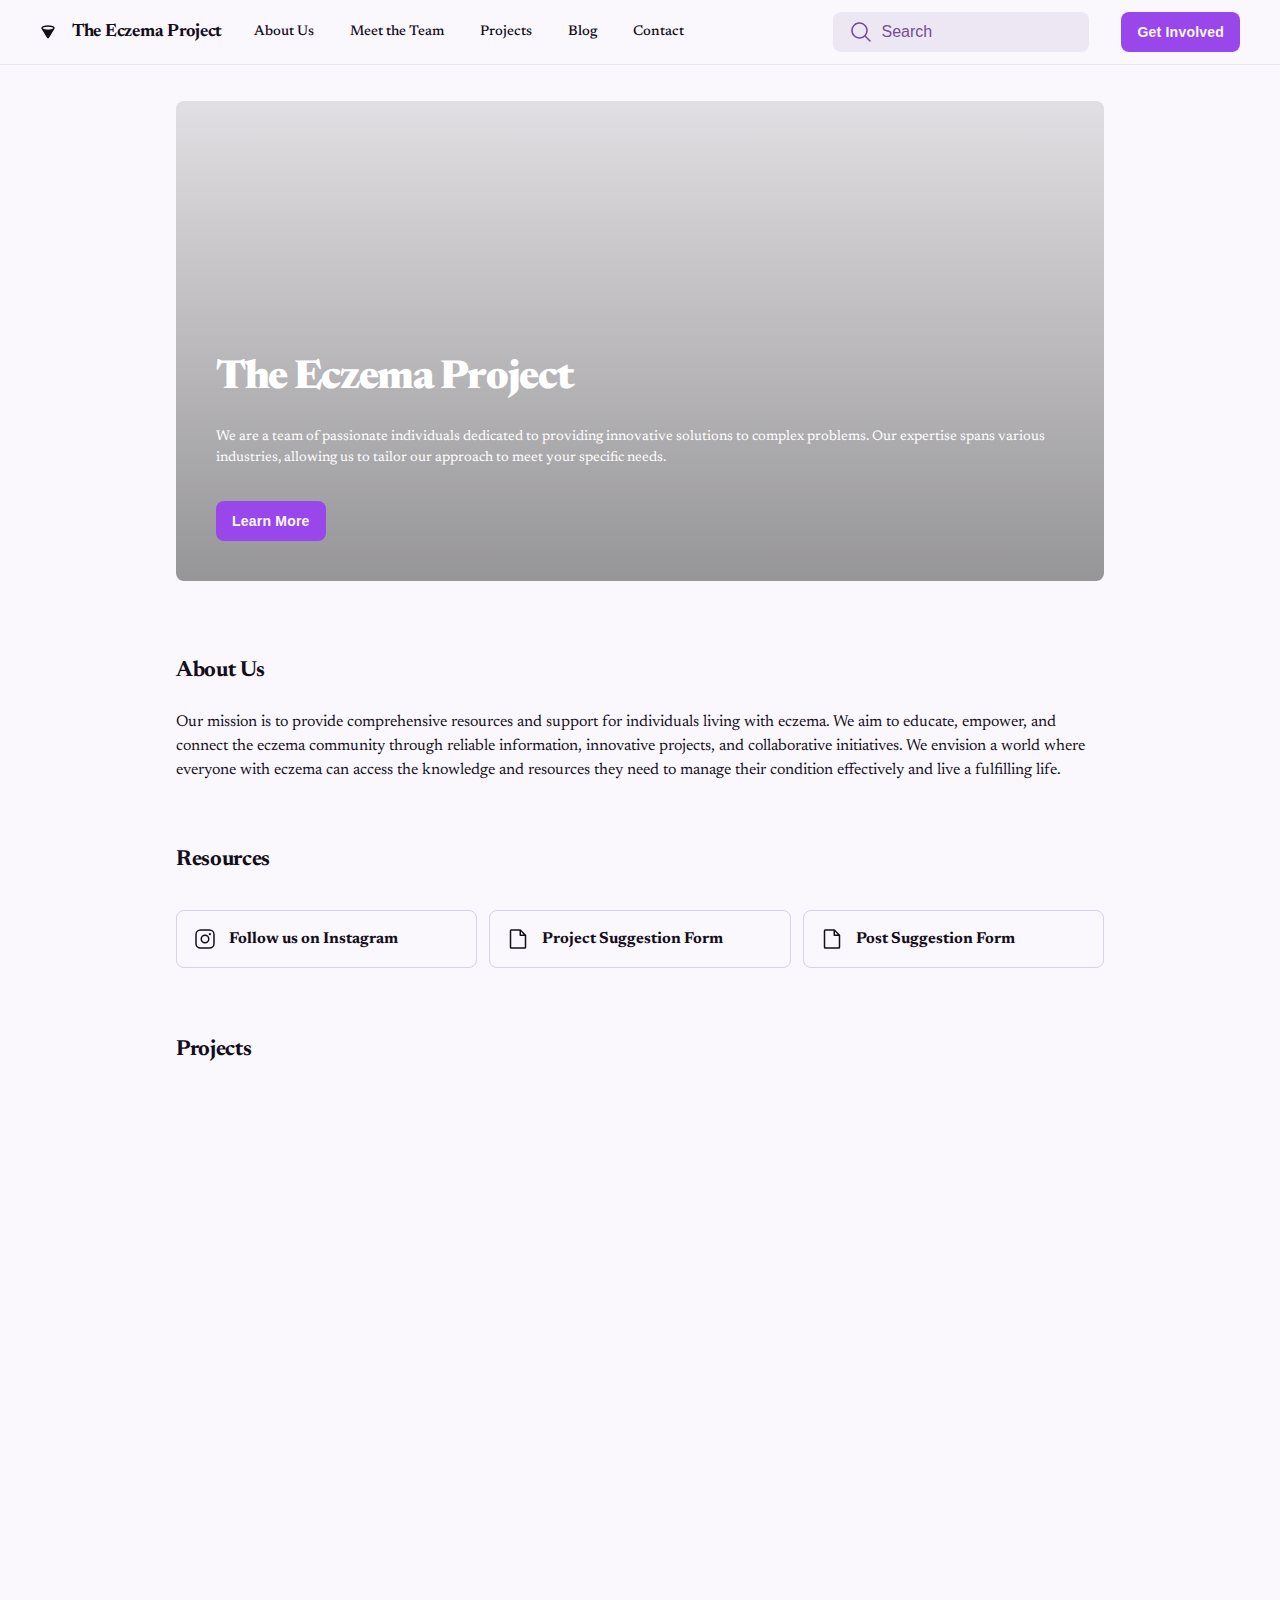
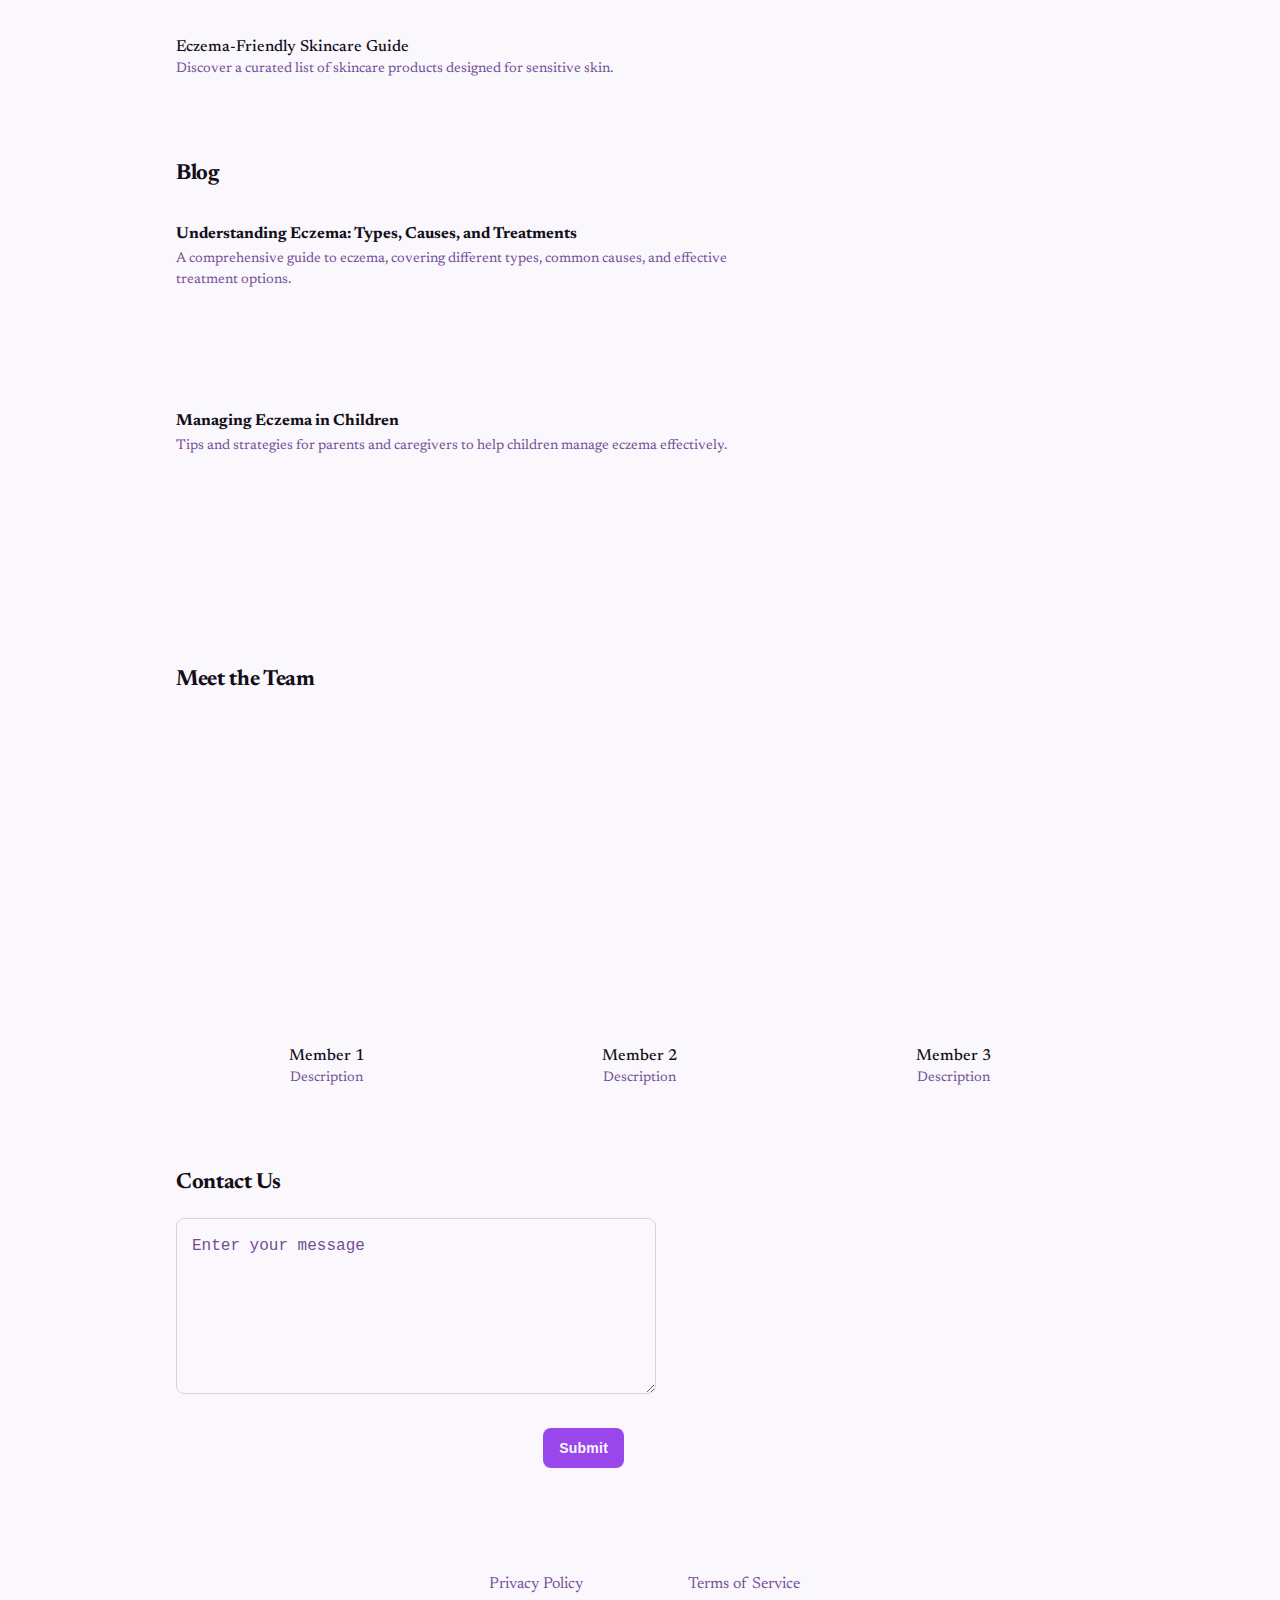
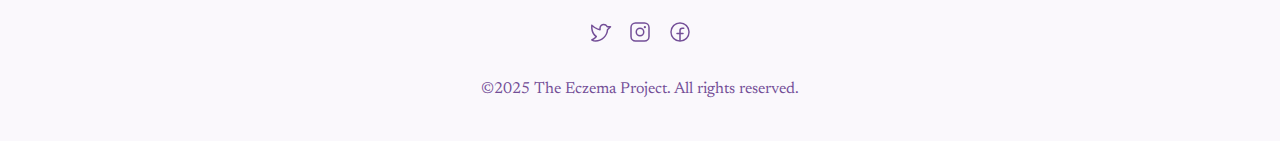
<file: index.html>
<!DOCTYPE html>
<html lang="en">
<head>
    <meta charset="UTF-8">
    <meta name="viewport" content="width=device-width, initial-scale=1.0">
    <title>The Eczema Project</title>
    <link rel="icon" type="image/x-icon" href="data:image/x-icon;base64," />
    
    <!-- Google Fonts -->
    <link rel="preconnect" href="https://fonts.gstatic.com/" crossorigin>
    <link href="https://fonts.googleapis.com/css2?family=Newsreader:wght@400;500;700;800&family=Noto+Sans:wght@400;500;700;900&display=swap" rel="stylesheet">
    
    <style>
        /* Reset and Base Styles */
        * {
            margin: 0;
            padding: 0;
            box-sizing: border-box;
        }

        body {
            font-family: 'Newsreader', 'Noto Sans', sans-serif;
            background-color: #faf8fc;
            color: #140e1b;
            line-height: 1.6;
            min-height: 100vh;
            display: flex;
            flex-direction: column;
        }

        /* Header Styles */
        .main-header {
            border-bottom: 1px solid #ede7f3;
            background-color: #faf8fc;
        }

        .nav-container {
            display: flex;
            align-items: center;
            justify-content: space-between;
            padding: 12px 40px;
            white-space: nowrap;
        }

        .brand-section {
            display: flex;
            align-items: center;
            gap: 32px;
        }

        .logo-container {
            display: flex;
            align-items: center;
            gap: 16px;
            color: #140e1b;
        }

        .logo-icon {
            width: 16px;
            height: 16px;
        }

        .brand-title {
            font-size: 18px;
            font-weight: 700;
            letter-spacing: -0.015em;
        }

        .main-nav {
            display: flex;
            align-items: center;
            gap: 36px;
        }

        .nav-link {
            color: #140e1b;
            text-decoration: none;
            font-size: 14px;
            font-weight: 500;
            transition: color 0.2s ease;
        }

        .nav-link:hover {
            color: #9947eb;
        }

        /* Header Actions */
        .header-actions {
            display: flex;
            flex: 1;
            justify-content: flex-end;
            align-items: center;
            gap: 32px;
        }

        .search-container {
            display: flex;
            min-width: 160px;
            max-width: 256px;
            height: 40px;
            background-color: #ede7f3;
            border-radius: 8px;
            overflow: hidden;
        }

        .search-icon {
            display: flex;
            align-items: center;
            justify-content: center;
            padding-left: 16px;
            color: #734e97;
        }

        .search-input {
            flex: 1;
            border: none;
            background: transparent;
            padding: 0 16px 0 8px;
            font-size: 16px;
            color: #140e1b;
            outline: none;
        }

        .search-input::placeholder {
            color: #734e97;
        }

        .cta-button {
            background-color: #9947eb;
            color: #faf8fc;
            border: none;
            border-radius: 8px;
            padding: 0 16px;
            height: 40px;
            font-size: 14px;
            font-weight: 700;
            letter-spacing: 0.015em;
            cursor: pointer;
            transition: background-color 0.2s ease;
        }

        .cta-button:hover {
            background-color: #8238d4;
        }

        /* Main Content */
        .main-content {
            flex: 1;
            display: flex;
            justify-content: center;
            padding: 20px 160px;
        }

        .content-wrapper {
            max-width: 960px;
            width: 100%;
        }

        /* Hero Section */
        .hero-section {
            margin-bottom: 40px;
        }

        .hero-section > div {
            padding: 16px;
        }

        .hero-content {
            background-image: linear-gradient(rgba(0, 0, 0, 0.1) 0%, rgba(0, 0, 0, 0.4) 100%), 
                              url("https://lh3.googleusercontent.com/aida-public/[base64]");
            background-size: cover;
            background-position: center;
            background-repeat: no-repeat;
            min-height: 480px;
            display: flex;
            flex-direction: column;
            justify-content: flex-end;
            align-items: flex-start;
            padding: 40px;
            border-radius: 8px;
            gap: 24px;
        }

        .hero-title {
            color: white;
            font-size: 40px;
            font-weight: 800;
            line-height: 1.2;
            letter-spacing: -0.033em;
        }

        .hero-description {
            color: white;
            font-size: 14px;
            font-weight: 400;
            line-height: 1.5;
            margin-bottom: 8px;
        }

        .hero-cta {
            background-color: #9947eb;
            color: #faf8fc;
            border: none;
            border-radius: 8px;
            padding: 0 16px;
            height: 40px;
            font-size: 14px;
            font-weight: 700;
            letter-spacing: 0.015em;
            cursor: pointer;
            transition: background-color 0.2s ease;
        }

        .hero-cta:hover {
            background-color: #8238d4;
        }

        /* Section Styles */
        .section {
            margin-bottom: 32px;
        }

        .section-title {
            font-size: 22px;
            font-weight: 700;
            line-height: 1.3;
            letter-spacing: -0.015em;
            padding: 20px 16px 12px;
            margin-bottom: 8px;
        }

        .section-text {
            font-size: 16px;
            font-weight: 400;
            line-height: 1.5;
            padding: 4px 16px 12px;
        }

        /* Resource Cards */
        .resource-grid {
            display: grid;
            grid-template-columns: repeat(auto-fit, minmax(158px, 1fr));
            gap: 12px;
            padding: 16px;
        }

        .resource-card {
            display: flex;
            align-items: center;
            gap: 12px;
            padding: 16px;
            background-color: #faf8fc;
            border: 1px solid #dbd0e7;
            border-radius: 8px;
            transition: transform 0.2s ease;
        }

        .resource-card:hover {
            transform: translateY(-2px);
        }

        .resource-icon {
            color: #140e1b;
            width: 24px;
            height: 24px;
        }

        .resource-title {
            color: #140e1b;
            font-size: 16px;
            font-weight: 700;
            line-height: 1.3;
        }

        /* Projects Grid */
        .projects-grid {
            display: grid;
            grid-template-columns: repeat(auto-fit, minmax(158px, 1fr));
            gap: 12px;
            padding: 16px;
        }

        .project-card {
            display: flex;
            flex-direction: column;
            gap: 12px;
            padding-bottom: 12px;
        }

        .project-image {
            width: 100%;
            aspect-ratio: 16/9;
            background-size: cover;
            background-position: center;
            background-repeat: no-repeat;
            border-radius: 8px;
        }

        .project-title {
            color: #140e1b;
            font-size: 16px;
            font-weight: 500;
            line-height: 1.5;
        }

        .project-description {
            color: #734e97;
            font-size: 14px;
            font-weight: 400;
            line-height: 1.5;
        }

        /* Blog Posts */
        .blog-posts {
            padding: 16px;
        }

        .blog-post {
            display: flex;
            align-items: stretch;
            justify-content: space-between;
            gap: 16px;
            border-radius: 8px;
            margin-bottom: 16px;
        }

        .post-content {
            display: flex;
            flex-direction: column;
            gap: 4px;
            flex: 2;
        }

        .post-title {
            color: #140e1b;
            font-size: 16px;
            font-weight: 700;
            line-height: 1.3;
        }

        .post-excerpt {
            color: #734e97;
            font-size: 14px;
            font-weight: 400;
            line-height: 1.5;
        }

        .post-image {
            width: 100%;
            aspect-ratio: 16/9;
            background-size: cover;
            background-position: center;
            background-repeat: no-repeat;
            border-radius: 8px;
            flex: 1;
        }

        /* Team Grid */
        .team-grid {
            display: grid;
            grid-template-columns: repeat(auto-fit, minmax(158px, 1fr));
            gap: 12px;
            padding: 16px;
        }

        .team-member {
            display: flex;
            flex-direction: column;
            gap: 12px;
            text-align: center;
            padding-bottom: 12px;
        }

        .member-photo {
            width: 100%;
            aspect-ratio: 1;
            background-size: cover;
            background-position: center;
            background-repeat: no-repeat;
            border-radius: 50%;
            margin: 0 16px;
        }

        .member-name {
            color: #140e1b;
            font-size: 16px;
            font-weight: 500;
            line-height: 1.5;
        }

        .member-role {
            color: #734e97;
            font-size: 14px;
            font-weight: 400;
            line-height: 1.5;
        }

        /* Contact Form */
        .contact-form {
            max-width: 480px;
        }

        .contact-textarea {
            width: 100%;
            min-height: 144px;
            padding: 15px;
            margin: 0 16px 12px;
            border: 1px solid #dbd0e7;
            border-radius: 8px;
            background-color: #faf8fc;
            color: #140e1b;
            font-size: 16px;
            font-weight: 400;
            line-height: 1.5;
            resize: vertical;
            outline: none;
        }

        .contact-textarea:focus {
            border-color: #9947eb;
        }

        .contact-textarea::placeholder {
            color: #734e97;
        }

        .form-submit {
            display: flex;
            justify-content: flex-end;
            padding: 12px 16px;
        }

        .submit-button {
            background-color: #9947eb;
            color: #faf8fc;
            border: none;
            border-radius: 8px;
            padding: 0 16px;
            height: 40px;
            font-size: 14px;
            font-weight: 700;
            letter-spacing: 0.015em;
            cursor: pointer;
            transition: background-color 0.2s ease;
        }

        .submit-button:hover {
            background-color: #8238d4;
        }

        /* Footer */
        .site-footer {
            display: flex;
            justify-content: center;
            background-color: #faf8fc;
        }

        .footer-content {
            display: flex;
            max-width: 960px;
            width: 100%;
            flex-direction: column;
            gap: 24px;
            padding: 40px 20px;
            text-align: center;
        }

        .footer-links {
            display: flex;
            flex-wrap: wrap;
            justify-content: center;
            gap: 48px;
        }

        .footer-link {
            color: #734e97;
            font-size: 16px;
            font-weight: 400;
            line-height: 1.5;
            text-decoration: none;
            min-width: 160px;
            transition: color 0.2s ease;
        }

        .footer-link:hover {
            color: #9947eb;
        }

        .social-links {
            display: flex;
            flex-wrap: wrap;
            justify-content: center;
            gap: 16px;
        }

        .social-link {
            color: #734e97;
            transition: color 0.2s ease;
        }

        .social-link:hover {
            color: #9947eb;
        }

        .social-link svg {
            width: 24px;
            height: 24px;
        }

        .copyright {
            color: #734e97;
            font-size: 16px;
            font-weight: 400;
            line-height: 1.5;
        }

        /* Responsive Design */
        @media (max-width: 1024px) {
            .main-content {
                padding: 20px 80px;
            }
        }

        @media (max-width: 768px) {
            .nav-container {
                flex-wrap: wrap;
                gap: 16px;
            }
            
            .main-nav {
                gap: 24px;
            }
            
            .main-content {
                padding: 20px 40px;
            }
            
            .hero-content {
                padding: 24px;
                min-height: 320px;
            }
            
            .hero-title {
                font-size: 32px;
            }
            
            .blog-post {
                flex-direction: column;
            }
            
            .post-content {
                flex: 1;
            }
            
            .post-image {
                min-height: 200px;
            }
        }

        @media (max-width: 480px) {
            .nav-container {
                flex-direction: column;
                align-items: stretch;
                gap: 12px;
            }
            
            .brand-section {
                justify-content: center;
                flex-wrap: wrap;
                gap: 16px;
            }
            
            .main-nav {
                justify-content: center;
                flex-wrap: wrap;
                gap: 16px;
            }
            
            .header-actions {
                justify-content: center;
                gap: 16px;
            }
            
            .main-content {
                padding: 20px 16px;
            }
            
            .hero-content {
                padding: 16px;
                gap: 16px;
            }
            
            .hero-title {
                font-size: 28px;
            }
        }
    </style>
</head>
<body>
    <!-- Header -->
    <header class="main-header">
        <div class="nav-container">
            <!-- Logo and Brand -->
            <div class="brand-section">
                <div class="logo-container">
                    <svg class="logo-icon" viewBox="0 0 48 48" fill="none" xmlns="http://www.w3.org/2000/svg">
                        <path d="M13.8261 17.4264C16.7203 18.1174 20.2244 18.5217 24 18.5217C27.7756 18.5217 31.2797 18.1174 34.1739 17.4264C36.9144 16.7722 39.9967 15.2331 41.3563 14.1648L24.8486 40.6391C24.4571 41.267 23.5429 41.267 23.1514 40.6391L6.64374 14.1648C8.00331 15.2331 11.0856 16.7722 13.8261 17.4264Z" fill="currentColor"></path>
                        <path fill-rule="evenodd" clip-rule="evenodd" d="M39.998 12.236C39.9944 12.2537 39.9875 12.2845 39.9748 12.3294C39.9436 12.4399 39.8949 12.5741 39.8346 12.7175C39.8168 12.7597 39.7989 12.8007 39.7813 12.8398C38.5103 13.7113 35.9788 14.9393 33.7095 15.4811C30.9875 16.131 27.6413 16.5217 24 16.5217C20.3587 16.5217 17.0125 16.131 14.2905 15.4811C12.0012 14.9346 9.44505 13.6897 8.18538 12.8168C8.17384 12.7925 8.16216 12.767 8.15052 12.7408C8.09919 12.6249 8.05721 12.5114 8.02977 12.411C8.00356 12.3152 8.00039 12.2667 8.00004 12.2612C8.00004 12.261 8 12.2607 8.00004 12.2612C8.00004 12.2359 8.0104 11.9233 8.68485 11.3686C9.34546 10.8254 10.4222 10.2469 11.9291 9.72276C14.9242 8.68098 19.1919 8 24 8C28.8081 8 33.0758 8.68098 36.0709 9.72276C37.5778 10.2469 38.6545 10.8254 39.3151 11.3686C39.9006 11.8501 39.9857 12.1489 39.998 12.236ZM4.95178 15.2312L21.4543 41.6973C22.6288 43.5809 25.3712 43.5809 26.5457 41.6973L43.0534 15.223C43.0709 15.1948 43.0878 15.1662 43.104 15.1371L41.3563 14.1648C43.104 15.1371 43.1038 15.1374 43.104 15.1371L43.1051 15.135L43.1065 15.1325L43.1101 15.1261L43.1199 15.1082C43.1276 15.094 43.1377 15.0754 43.1497 15.0527C43.1738 15.0075 43.2062 14.9455 43.244 14.8701C43.319 14.7208 43.4196 14.511 43.5217 14.2683C43.6901 13.8679 44 13.0689 44 12.2609C44 10.5573 43.003 9.22254 41.8558 8.2791C40.6947 7.32427 39.1354 6.55361 37.385 5.94477C33.8654 4.72057 29.133 4 24 4C18.867 4 14.1346 4.72057 10.615 5.94478C8.86463 6.55361 7.30529 7.32428 6.14419 8.27911C4.99695 9.22255 3.99999 10.5573 3.99999 12.2609C3.99999 13.1275 4.29264 13.9078 4.49321 14.3607C4.60375 14.6102 4.71348 14.8196 4.79687 14.9689C4.83898 15.0444 4.87547 15.1065 4.9035 15.1529C4.91754 15.1762 4.92954 15.1957 4.93916 15.2111L4.94662 15.223L4.95178 15.2312ZM35.9868 18.996L24 38.22L12.0131 18.996C12.4661 19.1391 12.9179 19.2658 13.3617 19.3718C16.4281 20.1039 20.0901 20.5217 24 20.5217C27.9099 20.5217 31.5719 20.1039 34.6383 19.3718C35.082 19.2658 35.5339 19.1391 35.9868 18.996Z" fill="currentColor"></path>
                    </svg>
                    <h1 class="brand-title">The Eczema Project</h1>
                </div>
                
                <!-- Navigation Menu -->
                <nav class="main-nav">
                    <a href="#about" class="nav-link">About Us</a>
                    <a href="#team" class="nav-link">Meet the Team</a>
                    <a href="#projects" class="nav-link">Projects</a>
                    <a href="#blog" class="nav-link">Blog</a>
                    <a href="#contact" class="nav-link">Contact</a>
                </nav>
            </div>
            
            <!-- Search and CTA -->
            <div class="header-actions">
                <div class="search-container">
                    <div class="search-icon">
                        <svg xmlns="http://www.w3.org/2000/svg" width="24" height="24" fill="currentColor" viewBox="0 0 256 256">
                            <path d="M229.66,218.34l-50.07-50.06a88.11,88.11,0,1,0-11.31,11.31l50.06,50.07a8,8,0,0,0,11.32-11.32ZM40,112a72,72,0,1,1,72,72A72.08,72.08,0,0,1,40,112Z"></path>
                        </svg>
                    </div>
                    <input type="text" class="search-input" placeholder="Search" />
                </div>
                <button class="cta-button">Get Involved</button>
            </div>
        </div>
    </header>

    <!-- Main Content -->
    <main class="main-content">
        <div class="content-wrapper">
            <!-- Hero Section -->
            <section class="hero-section">
                <div>
                    <div class="hero-content">
                        <h1 class="hero-title">The Eczema Project</h1>
                        <p class="hero-description">
                            We are a team of passionate individuals dedicated to providing innovative solutions to complex problems. 
                            Our expertise spans various industries, allowing us to tailor our approach to meet your specific needs.
                        </p>
                        <button class="hero-cta">Learn More</button>
                    </div>
                </div>
            </section>

            <!-- About Section -->
            <section id="about" class="section">
                <h2 class="section-title">About Us</h2>
                <p class="section-text">
                    Our mission is to provide comprehensive resources and support for individuals living with eczema. 
                    We aim to educate, empower, and connect the eczema community through reliable information, 
                    innovative projects, and collaborative initiatives. We envision a world where everyone with eczema 
                    can access the knowledge and resources they need to manage their condition effectively and live a fulfilling life.
                </p>
            </section>

            <!-- Resources Section -->
            <section class="section">
                <h2 class="section-title">Resources</h2>
                <div class="resource-grid">
                    <div class="resource-card">
                        <svg class="resource-icon" xmlns="http://www.w3.org/2000/svg" width="24" height="24" fill="currentColor" viewBox="0 0 256 256">
                            <path d="M128,80a48,48,0,1,0,48,48A48.05,48.05,0,0,0,128,80Zm0,80a32,32,0,1,1,32-32A32,32,0,0,1,128,160ZM176,24H80A56.06,56.06,0,0,0,24,80v96a56.06,56.06,0,0,0,56,56h96a56.06,56.06,0,0,0,56-56V80A56.06,56.06,0,0,0,176,24Zm40,152a40,40,0,0,1-40,40H80a40,40,0,0,1-40-40V80A40,40,0,0,1,80,40h96a40,40,0,0,1,40,40ZM192,76a12,12,0,1,1-12-12A12,12,0,0,1,192,76Z"></path>
                        </svg>
                        <h3 class="resource-title">Follow us on Instagram</h3>
                    </div>
                    <div class="resource-card">
                        <svg class="resource-icon" xmlns="http://www.w3.org/2000/svg" width="24" height="24" fill="currentColor" viewBox="0 0 256 256">
                            <path d="M213.66,82.34l-56-56A8,8,0,0,0,152,24H56A16,16,0,0,0,40,40V216a16,16,0,0,0,16,16H200a16,16,0,0,0,16-16V88A8,8,0,0,0,213.66,82.34ZM160,51.31,188.69,80H160ZM200,216H56V40h88V88a8,8,0,0,0,8,8h48V216Z"></path>
                        </svg>
                        <h3 class="resource-title">Project Suggestion Form</h3>
                    </div>
                    <div class="resource-card">
                        <svg class="resource-icon" xmlns="http://www.w3.org/2000/svg" width="24" height="24" fill="currentColor" viewBox="0 0 256 256">
                            <path d="M213.66,82.34l-56-56A8,8,0,0,0,152,24H56A16,16,0,0,0,40,40V216a16,16,0,0,0,16,16H200a16,16,0,0,0,16-16V88A8,8,0,0,0,213.66,82.34ZM160,51.31,188.69,80H160ZM200,216H56V40h88V88a8,8,0,0,0,8,8h48V216Z"></path>
                        </svg>
                        <h3 class="resource-title">Post Suggestion Form</h3>
                    </div>
                </div>
            </section>

            <!-- Projects Section -->
            <section id="projects" class="section">
                <h2 class="section-title">Projects</h2>
                <div class="projects-grid">
                    <article class="project-card">
                        <div class="project-image" style="background-image: url('https://lh3.googleusercontent.com/aida-public/[base64]')"></div>
                        <div class="project-info">
                            <h3 class="project-title">Eczema-Friendly Skincare Guide</h3>
                            <p class="project-description">Discover a curated list of skincare products designed for sensitive skin.</p>
                        </div>
                    </article>
                </div>
            </section>

            <!-- Blog Section -->
            <section id="blog" class="section">
                <h2 class="section-title">Blog</h2>
                <div class="blog-posts">
                    <article class="blog-post">
                        <div class="post-content">
                            <h3 class="post-title">Understanding Eczema: Types, Causes, and Treatments</h3>
                            <p class="post-excerpt">A comprehensive guide to eczema, covering different types, common causes, and effective treatment options.</p>
                        </div>
                        <div class="post-image" style="background-image: url('https://lh3.googleusercontent.com/aida-public/[base64]')"></div>
                    </article>
                    <article class="blog-post">
                        <div class="post-content">
                            <h3 class="post-title">Managing Eczema in Children</h3>
                            <p class="post-excerpt">Tips and strategies for parents and caregivers to help children manage eczema effectively.</p>
                        </div>
                        <div class="post-image" style="background-image: url('https://lh3.googleusercontent.com/aida-public/[base64]')"></div>
                    </article>
                </div>
            </section>

            <!-- Team Section -->
            <section id="team" class="section">
                <h2 class="section-title">Meet the Team</h2>
                <div class="team-grid">
                    <div class="team-member">
                        <div class="member-photo" style="background-image: url('https://lh3.googleusercontent.com/aida-public/[base64]')"></div>
                        <div class="member-info">
                            <h3 class="member-name">Member 1</h3>
                            <p class="member-role">Description</p>
                        </div>
                    </div>
                    <div class="team-member">
                        <div class="member-photo" style="background-image: url('https://lh3.googleusercontent.com/aida-public/[base64]')"></div>
                        <div class="member-info">
                            <h3 class="member-name">Member 2</h3>
                            <p class="member-role">Description</p>
                        </div>
                    </div>
                    <div class="team-member">
                        <div class="member-photo" style="background-image: url('https://lh3.googleusercontent.com/aida-public/[base64]')"></div>
                        <div class="member-info">
                            <h3 class="member-name">Member 3</h3>
                            <p class="member-role">Description</p>
                        </div>
                    </div>
                </div>
            </section>

            <!-- Contact Section -->
            <section id="contact" class="section">
                <h2 class="section-title">Contact Us</h2>
                <form class="contact-form">
                    <textarea class="contact-textarea" placeholder="Enter your message" rows="6"></textarea>
                    <div class="form-submit">
                        <button type="submit" class="submit-button">Submit</button>
                    </div>
                </form>
            </section>
        </div>
    </main>

    <!-- Footer -->
    <footer class="site-footer">
        <div class="footer-content">
            <div class="footer-links">
                <a href="#" class="footer-link">Privacy Policy</a>
                <a href="#" class="footer-link">Terms of Service</a>
            </div>
            <div class="social-links">
                <a href="#" class="social-link">
                    <svg xmlns="http://www.w3.org/2000/svg" width="24" height="24" fill="currentColor" viewBox="0 0 256 256">
                        <path d="M247.39,68.94A8,8,0,0,0,240,64H209.57A48.66,48.66,0,0,0,168.1,40a46.91,46.91,0,0,0-33.75,13.7A47.9,47.9,0,0,0,120,88v6.09C79.74,83.47,46.81,50.72,46.46,50.37a8,8,0,0,0-13.65,4.92c-4.31,47.79,9.57,79.77,22,98.18a110.93,110.93,0,0,0,21.88,24.2c-15.23,17.53-39.21,26.74-39.47,26.84a8,8,0,0,0-3.85,11.93c.75,1.12,3.75,5.05,11.08,8.72C53.51,229.7,65.48,232,80,232c70.67,0,129.72-54.42,135.75-124.44l29.91-29.9A8,8,0,0,0,247.39,68.94Zm-45,29.41a8,8,0,0,0-2.32,5.14C196,166.58,143.28,216,80,216c-10.56,0-18-1.4-23.22-3.08,11.51-6.25,27.56-17,37.88-32.48A8,8,0,0,0,92,169.08c-.47-.27-43.91-26.34-44-96,16,13,45.25,33.17,78.67,38.79A8,8,0,0,0,136,104V88a32,32,0,0,1,9.6-22.92A30.94,30.94,0,0,1,167.9,56c12.66.16,24.49,7.88,29.44,19.21A8,8,0,0,0,204.67,80h16Z"></path>
                    </svg>
                </a>
                <a href="#" class="social-link">
                    <svg xmlns="http://www.w3.org/2000/svg" width="24" height="24" fill="currentColor" viewBox="0 0 256 256">
                        <path d="M128,80a48,48,0,1,0,48,48A48.05,48.05,0,0,0,128,80Zm0,80a32,32,0,1,1,32-32A32,32,0,0,1,128,160ZM176,24H80A56.06,56.06,0,0,0,24,80v96a56.06,56.06,0,0,0,56,56h96a56.06,56.06,0,0,0,56-56V80A56.06,56.06,0,0,0,176,24Zm40,152a40,40,0,0,1-40,40H80a40,40,0,0,1-40-40V80A40,40,0,0,1,80,40h96a40,40,0,0,1,40,40ZM192,76a12,12,0,1,1-12-12A12,12,0,0,1,192,76Z"></path>
                    </svg>
                </a>
                <a href="#" class="social-link">
                    <svg xmlns="http://www.w3.org/2000/svg" width="24" height="24" fill="currentColor" viewBox="0 0 256 256">
                        <path d="M128,24A104,104,0,1,0,232,128,104.11,104.11,0,0,0,128,24Zm8,191.63V152h24a8,8,0,0,0,0-16H136V112a16,16,0,0,1,16-16h16a8,8,0,0,0,0-16H152a32,32,0,0,0-32,32v24H96a8,8,0,0,0,0,16h24v63.63a88,88,0,1,1,16,0Z"></path>
                    </svg>
                </a>
            </div>
            <p class="copyright">©2025 The Eczema Project. All rights reserved.</p>
        </div>
    </footer>
</body>
</file>
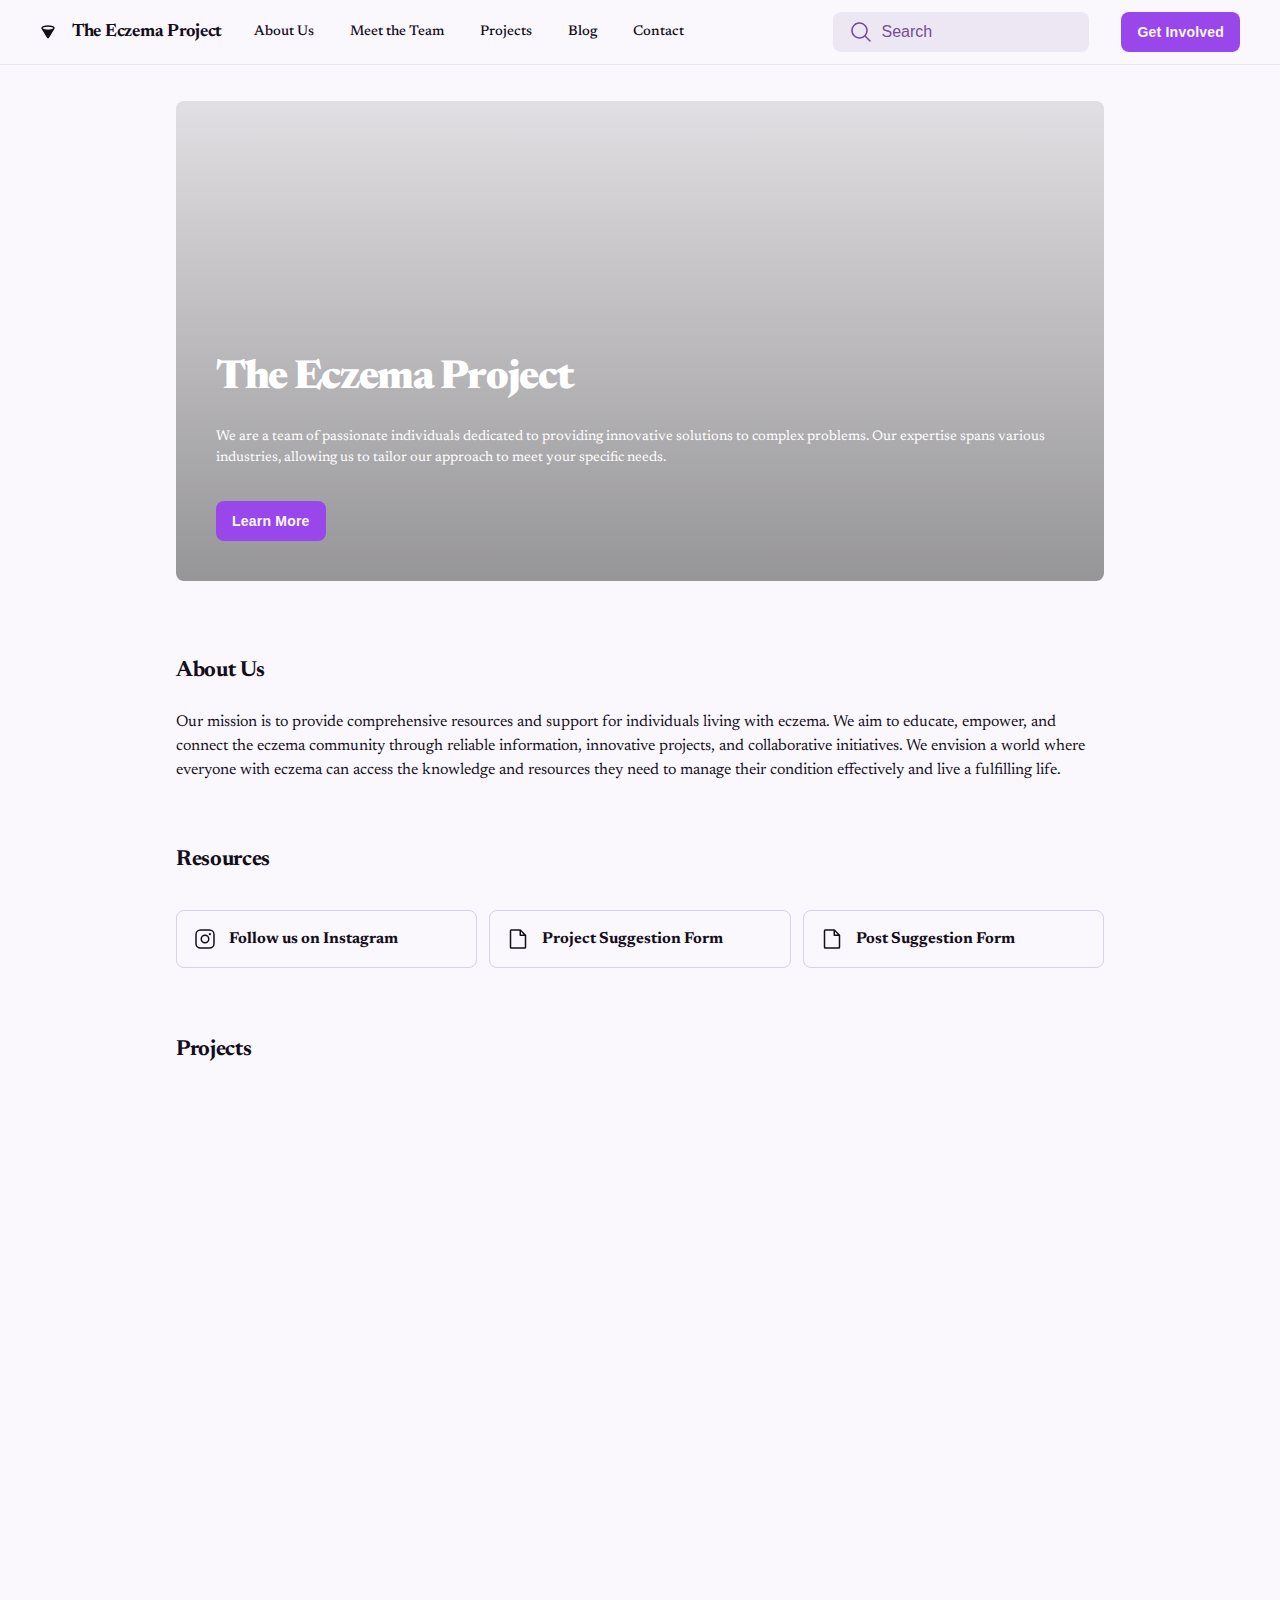
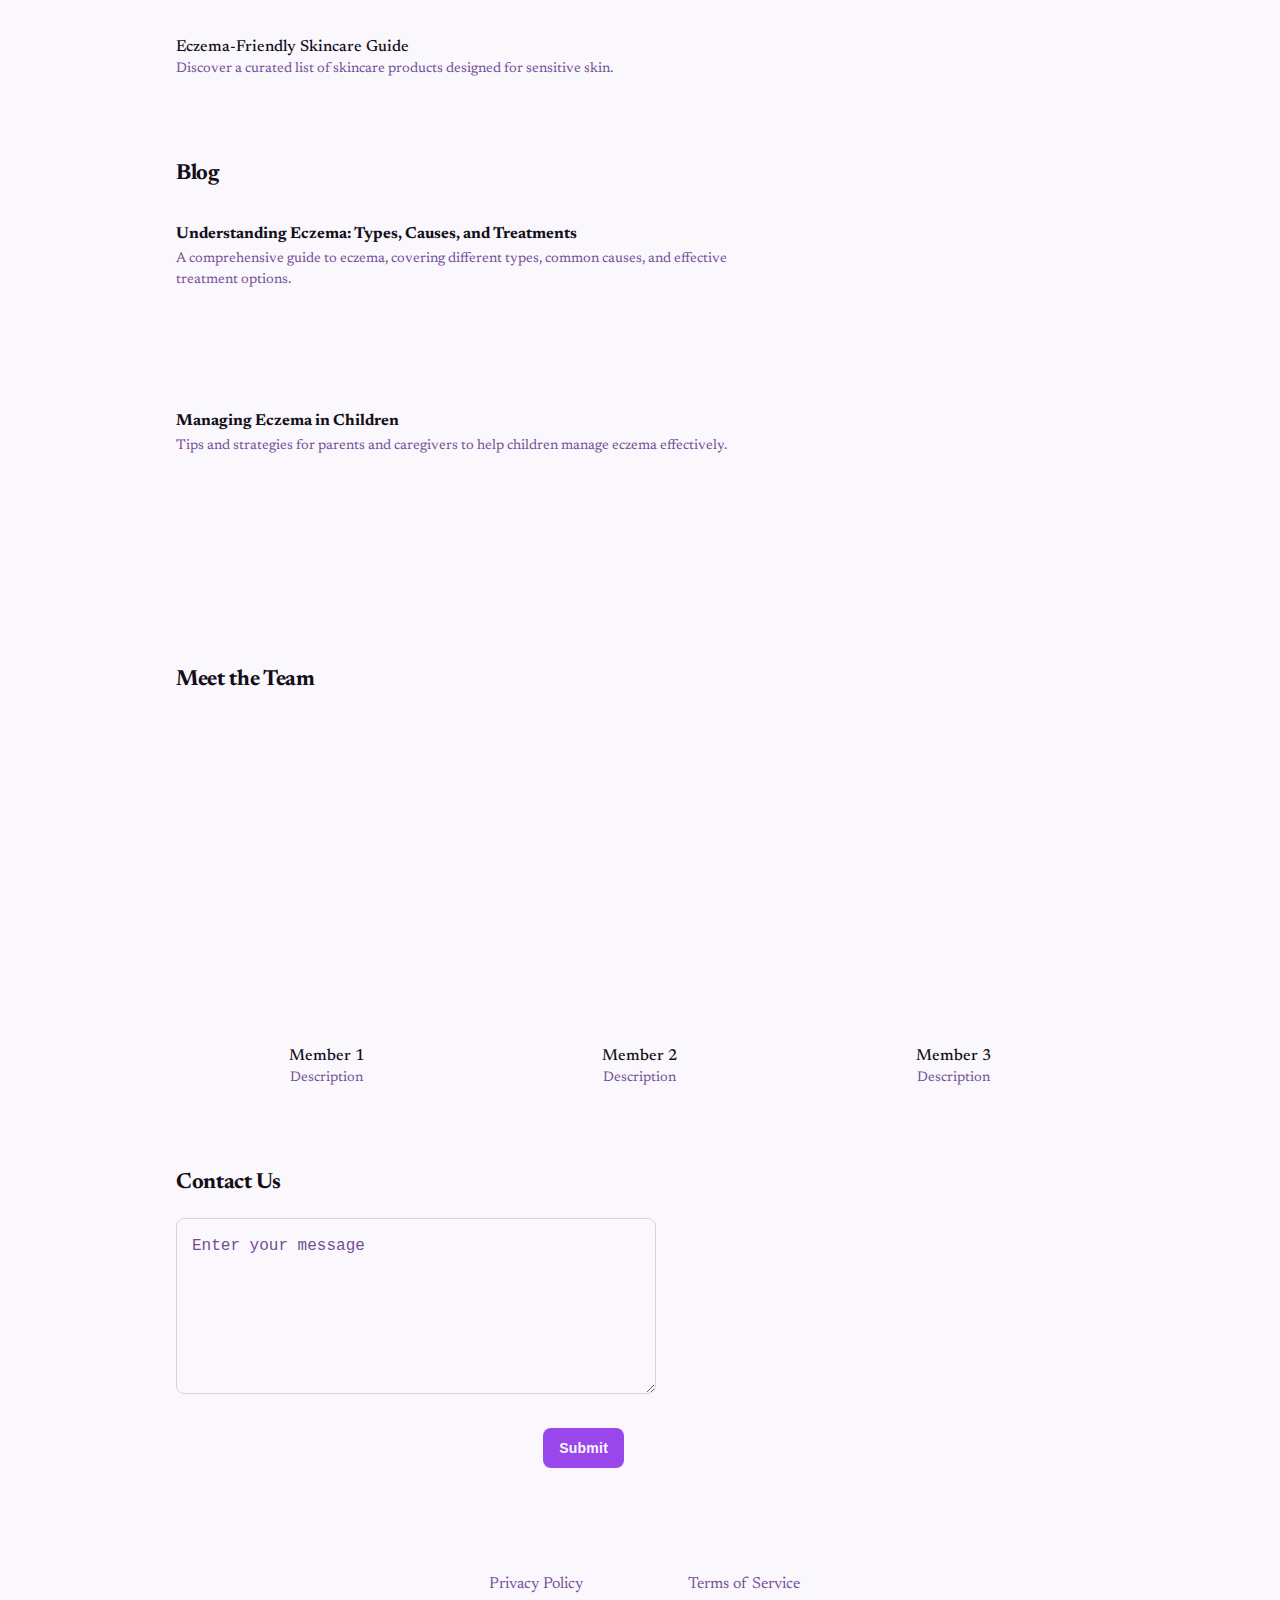
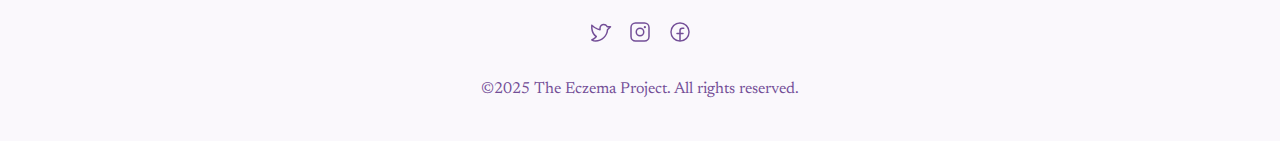
<file: Frontend/index.html>
<!DOCTYPE html>
<html lang="en">
<head>
    <meta charset="UTF-8">
    <meta name="viewport" content="width=device-width, initial-scale=1.0">
    <title>The Eczema Project</title>
    <link rel="icon" type="image/x-icon" href="data:image/x-icon;base64," />
    
    <!-- Google Fonts -->
    <link rel="preconnect" href="https://fonts.gstatic.com/" crossorigin>
    <link href="https://fonts.googleapis.com/css2?family=Newsreader:wght@400;500;700;800&family=Noto+Sans:wght@400;500;700;900&display=swap" rel="stylesheet">
    
    <!-- Link to external CSS file -->
    <link rel="stylesheet" href="styles.css">
</head>
<body>
    <!-- Header -->
    <header class="main-header">
        <div class="nav-container">
            <!-- Logo and Brand -->
            <div class="brand-section">
                <div class="logo-container">
                    <svg class="logo-icon" viewBox="0 0 48 48" fill="none" xmlns="http://www.w3.org/2000/svg">
                        <path d="M13.8261 17.4264C16.7203 18.1174 20.2244 18.5217 24 18.5217C27.7756 18.5217 31.2797 18.1174 34.1739 17.4264C36.9144 16.7722 39.9967 15.2331 41.3563 14.1648L24.8486 40.6391C24.4571 41.267 23.5429 41.267 23.1514 40.6391L6.64374 14.1648C8.00331 15.2331 11.0856 16.7722 13.8261 17.4264Z" fill="currentColor"></path>
                        <path fill-rule="evenodd" clip-rule="evenodd" d="M39.998 12.236C39.9944 12.2537 39.9875 12.2845 39.9748 12.3294C39.9436 12.4399 39.8949 12.5741 39.8346 12.7175C39.8168 12.7597 39.7989 12.8007 39.7813 12.8398C38.5103 13.7113 35.9788 14.9393 33.7095 15.4811C30.9875 16.131 27.6413 16.5217 24 16.5217C20.3587 16.5217 17.0125 16.131 14.2905 15.4811C12.0012 14.9346 9.44505 13.6897 8.18538 12.8168C8.17384 12.7925 8.16216 12.767 8.15052 12.7408C8.09919 12.6249 8.05721 12.5114 8.02977 12.411C8.00356 12.3152 8.00039 12.2667 8.00004 12.2612C8.00004 12.261 8 12.2607 8.00004 12.2612C8.00004 12.2359 8.0104 11.9233 8.68485 11.3686C9.34546 10.8254 10.4222 10.2469 11.9291 9.72276C14.9242 8.68098 19.1919 8 24 8C28.8081 8 33.0758 8.68098 36.0709 9.72276C37.5778 10.2469 38.6545 10.8254 39.3151 11.3686C39.9006 11.8501 39.9857 12.1489 39.998 12.236ZM4.95178 15.2312L21.4543 41.6973C22.6288 43.5809 25.3712 43.5809 26.5457 41.6973L43.0534 15.223C43.0709 15.1948 43.0878 15.1662 43.104 15.1371L41.3563 14.1648C43.104 15.1371 43.1038 15.1374 43.104 15.1371L43.1051 15.135L43.1065 15.1325L43.1101 15.1261L43.1199 15.1082C43.1276 15.094 43.1377 15.0754 43.1497 15.0527C43.1738 15.0075 43.2062 14.9455 43.244 14.8701C43.319 14.7208 43.4196 14.511 43.5217 14.2683C43.6901 13.8679 44 13.0689 44 12.2609C44 10.5573 43.003 9.22254 41.8558 8.2791C40.6947 7.32427 39.1354 6.55361 37.385 5.94477C33.8654 4.72057 29.133 4 24 4C18.867 4 14.1346 4.72057 10.615 5.94478C8.86463 6.55361 7.30529 7.32428 6.14419 8.27911C4.99695 9.22255 3.99999 10.5573 3.99999 12.2609C3.99999 13.1275 4.29264 13.9078 4.49321 14.3607C4.60375 14.6102 4.71348 14.8196 4.79687 14.9689C4.83898 15.0444 4.87547 15.1065 4.9035 15.1529C4.91754 15.1762 4.92954 15.1957 4.93916 15.2111L4.94662 15.223L4.95178 15.2312ZM35.9868 18.996L24 38.22L12.0131 18.996C12.4661 19.1391 12.9179 19.2658 13.3617 19.3718C16.4281 20.1039 20.0901 20.5217 24 20.5217C27.9099 20.5217 31.5719 20.1039 34.6383 19.3718C35.082 19.2658 35.5339 19.1391 35.9868 18.996Z" fill="currentColor"></path>
                    </svg>
                    <h1 class="brand-title">The Eczema Project</h1>
                </div>
                
                <!-- Navigation Menu -->
                <nav class="main-nav">
                    <a href="#about" class="nav-link">About Us</a>
                    <a href="#team" class="nav-link">Meet the Team</a>
                    <a href="#projects" class="nav-link">Projects</a>
                    <a href="#blog" class="nav-link">Blog</a>
                    <a href="#contact" class="nav-link">Contact</a>
                </nav>
            </div>
            
            <!-- Search and CTA -->
            <div class="header-actions">
                <div class="search-container">
                    <div class="search-icon">
                        <svg xmlns="http://www.w3.org/2000/svg" width="24" height="24" fill="currentColor" viewBox="0 0 256 256">
                            <path d="M229.66,218.34l-50.07-50.06a88.11,88.11,0,1,0-11.31,11.31l50.06,50.07a8,8,0,0,0,11.32-11.32ZM40,112a72,72,0,1,1,72,72A72.08,72.08,0,0,1,40,112Z"></path>
                        </svg>
                    </div>
                    <input type="text" class="search-input" placeholder="Search" />
                </div>
                <button class="cta-button">Get Involved</button>
            </div>
        </div>
    </header>

    <!-- Main Content -->
    <main class="main-content">
        <div class="content-wrapper">
            <!-- Hero Section -->
            <section class="hero-section">
                <div>
                    <div class="hero-content">
                        <h1 class="hero-title">The Eczema Project</h1>
                        <p class="hero-description">
                            We are a team of passionate individuals dedicated to providing innovative solutions to complex problems. 
                            Our expertise spans various industries, allowing us to tailor our approach to meet your specific needs.
                        </p>
                        <button class="hero-cta">Learn More</button>
                    </div>
                </div>
            </section>

            <!-- About Section -->
            <section id="about" class="section">
                <h2 class="section-title">About Us</h2>
                <p class="section-text">
                    Our mission is to provide comprehensive resources and support for individuals living with eczema. 
                    We aim to educate, empower, and connect the eczema community through reliable information, 
                    innovative projects, and collaborative initiatives. We envision a world where everyone with eczema 
                    can access the knowledge and resources they need to manage their condition effectively and live a fulfilling life.
                </p>
            </section>

            <!-- Resources Section -->
            <section class="section">
                <h2 class="section-title">Resources</h2>
                <div class="resource-grid">
                    <div class="resource-card">
                        <svg class="resource-icon" xmlns="http://www.w3.org/2000/svg" width="24" height="24" fill="currentColor" viewBox="0 0 256 256">
                            <path d="M128,80a48,48,0,1,0,48,48A48.05,48.05,0,0,0,128,80Zm0,80a32,32,0,1,1,32-32A32,32,0,0,1,128,160ZM176,24H80A56.06,56.06,0,0,0,24,80v96a56.06,56.06,0,0,0,56,56h96a56.06,56.06,0,0,0,56-56V80A56.06,56.06,0,0,0,176,24Zm40,152a40,40,0,0,1-40,40H80a40,40,0,0,1-40-40V80A40,40,0,0,1,80,40h96a40,40,0,0,1,40,40ZM192,76a12,12,0,1,1-12-12A12,12,0,0,1,192,76Z"></path>
                        </svg>
                        <h3 class="resource-title">Follow us on Instagram</h3>
                    </div>
                    <div class="resource-card">
                        <svg class="resource-icon" xmlns="http://www.w3.org/2000/svg" width="24" height="24" fill="currentColor" viewBox="0 0 256 256">
                            <path d="M213.66,82.34l-56-56A8,8,0,0,0,152,24H56A16,16,0,0,0,40,40V216a16,16,0,0,0,16,16H200a16,16,0,0,0,16-16V88A8,8,0,0,0,213.66,82.34ZM160,51.31,188.69,80H160ZM200,216H56V40h88V88a8,8,0,0,0,8,8h48V216Z"></path>
                        </svg>
                        <h3 class="resource-title">Project Suggestion Form</h3>
                    </div>
                    <div class="resource-card">
                        <svg class="resource-icon" xmlns="http://www.w3.org/2000/svg" width="24" height="24" fill="currentColor" viewBox="0 0 256 256">
                            <path d="M213.66,82.34l-56-56A8,8,0,0,0,152,24H56A16,16,0,0,0,40,40V216a16,16,0,0,0,16,16H200a16,16,0,0,0,16-16V88A8,8,0,0,0,213.66,82.34ZM160,51.31,188.69,80H160ZM200,216H56V40h88V88a8,8,0,0,0,8,8h48V216Z"></path>
                        </svg>
                        <h3 class="resource-title">Post Suggestion Form</h3>
                    </div>
                </div>
            </section>

            <!-- Projects Section -->
            <section id="projects" class="section">
                <h2 class="section-title">Projects</h2>
                <div class="projects-grid">
                    <article class="project-card">
                        <div class="project-image" style="background-image: url('https://lh3.googleusercontent.com/aida-public/[base64]')"></div>
                        <div class="project-info">
                            <h3 class="project-title">Eczema-Friendly Skincare Guide</h3>
                            <p class="project-description">Discover a curated list of skincare products designed for sensitive skin.</p>
                        </div>
                    </article>
                </div>
            </section>

            <!-- Blog Section -->
            <section id="blog" class="section">
                <h2 class="section-title">Blog</h2>
                <div class="blog-posts">
                    <article class="blog-post">
                        <div class="post-content">
                            <h3 class="post-title">Understanding Eczema: Types, Causes, and Treatments</h3>
                            <p class="post-excerpt">A comprehensive guide to eczema, covering different types, common causes, and effective treatment options.</p>
                        </div>
                        <div class="post-image" style="background-image: url('https://lh3.googleusercontent.com/aida-public/[base64]')"></div>
                    </article>
                    <article class="blog-post">
                        <div class="post-content">
                            <h3 class="post-title">Managing Eczema in Children</h3>
                            <p class="post-excerpt">Tips and strategies for parents and caregivers to help children manage eczema effectively.</p>
                        </div>
                        <div class="post-image" style="background-image: url('https://lh3.googleusercontent.com/aida-public/[base64]')"></div>
                    </article>
                </div>
            </section>

            <!-- Team Section -->
            <section id="team" class="section">
                <h2 class="section-title">Meet the Team</h2>
                <div class="team-grid">
                    <div class="team-member">
                        <div class="member-photo" style="background-image: url('https://lh3.googleusercontent.com/aida-public/[base64]')"></div>
                        <div class="member-info">
                            <h3 class="member-name">Member 1</h3>
                            <p class="member-role">Description</p>
                        </div>
                    </div>
                    <div class="team-member">
                        <div class="member-photo" style="background-image: url('https://lh3.googleusercontent.com/aida-public/[base64]')"></div>
                        <div class="member-info">
                            <h3 class="member-name">Member 2</h3>
                            <p class="member-role">Description</p>
                        </div>
                    </div>
                    <div class="team-member">
                        <div class="member-photo" style="background-image: url('https://lh3.googleusercontent.com/aida-public/[base64]')"></div>
                        <div class="member-info">
                            <h3 class="member-name">Member 3</h3>
                            <p class="member-role">Description</p>
                        </div>
                    </div>
                </div>
            </section>

            <!-- Contact Section -->
            <section id="contact" class="section">
                <h2 class="section-title">Contact Us</h2>
                <form class="contact-form">
                    <textarea class="contact-textarea" placeholder="Enter your message" rows="6"></textarea>
                    <div class="form-submit">
                        <button type="submit" class="submit-button">Submit</button>
                    </div>
                </form>
            </section>
        </div>
    </main>

    <!-- Footer -->
    <footer class="site-footer">
        <div class="footer-content">
            <div class="footer-links">
                <a href="#" class="footer-link">Privacy Policy</a>
                <a href="#" class="footer-link">Terms of Service</a>
            </div>
            <div class="social-links">
                <a href="#" class="social-link">
                    <svg xmlns="http://www.w3.org/2000/svg" width="24" height="24" fill="currentColor" viewBox="0 0 256 256">
                        <path d="M247.39,68.94A8,8,0,0,0,240,64H209.57A48.66,48.66,0,0,0,168.1,40a46.91,46.91,0,0,0-33.75,13.7A47.9,47.9,0,0,0,120,88v6.09C79.74,83.47,46.81,50.72,46.46,50.37a8,8,0,0,0-13.65,4.92c-4.31,47.79,9.57,79.77,22,98.18a110.93,110.93,0,0,0,21.88,24.2c-15.23,17.53-39.21,26.74-39.47,26.84a8,8,0,0,0-3.85,11.93c.75,1.12,3.75,5.05,11.08,8.72C53.51,229.7,65.48,232,80,232c70.67,0,129.72-54.42,135.75-124.44l29.91-29.9A8,8,0,0,0,247.39,68.94Zm-45,29.41a8,8,0,0,0-2.32,5.14C196,166.58,143.28,216,80,216c-10.56,0-18-1.4-23.22-3.08,11.51-6.25,27.56-17,37.88-32.48A8,8,0,0,0,92,169.08c-.47-.27-43.91-26.34-44-96,16,13,45.25,33.17,78.67,38.79A8,8,0,0,0,136,104V88a32,32,0,0,1,9.6-22.92A30.94,30.94,0,0,1,167.9,56c12.66.16,24.49,7.88,29.44,19.21A8,8,0,0,0,204.67,80h16Z"></path>
                    </svg>
                </a>
                <a href="#" class="social-link">
                    <svg xmlns="http://www.w3.org/2000/svg" width="24" height="24" fill="currentColor" viewBox="0 0 256 256">
                        <path d="M128,80a48,48,0,1,0,48,48A48.05,48.05,0,0,0,128,80Zm0,80a32,32,0,1,1,32-32A32,32,0,0,1,128,160ZM176,24H80A56.06,56.06,0,0,0,24,80v96a56.06,56.06,0,0,0,56,56h96a56.06,56.06,0,0,0,56-56V80A56.06,56.06,0,0,0,176,24Zm40,152a40,40,0,0,1-40,40H80a40,40,0,0,1-40-40V80A40,40,0,0,1,80,40h96a40,40,0,0,1,40,40ZM192,76a12,12,0,1,1-12-12A12,12,0,0,1,192,76Z"></path>
                    </svg>
                </a>
                <a href="#" class="social-link">
                    <svg xmlns="http://www.w3.org/2000/svg" width="24" height="24" fill="currentColor" viewBox="0 0 256 256">
                        <path d="M128,24A104,104,0,1,0,232,128,104.11,104.11,0,0,0,128,24Zm8,191.63V152h24a8,8,0,0,0,0-16H136V112a16,16,0,0,1,16-16h16a8,8,0,0,0,0-16H152a32,32,0,0,0-32,32v24H96a8,8,0,0,0,0,16h24v63.63a88,88,0,1,1,16,0Z"></path>
                    </svg>
                </a>
            </div>
            <p class="copyright">©2025 The Eczema Project. All rights reserved.</p>
        </div>
    </footer>
</body>
</html>
</file>
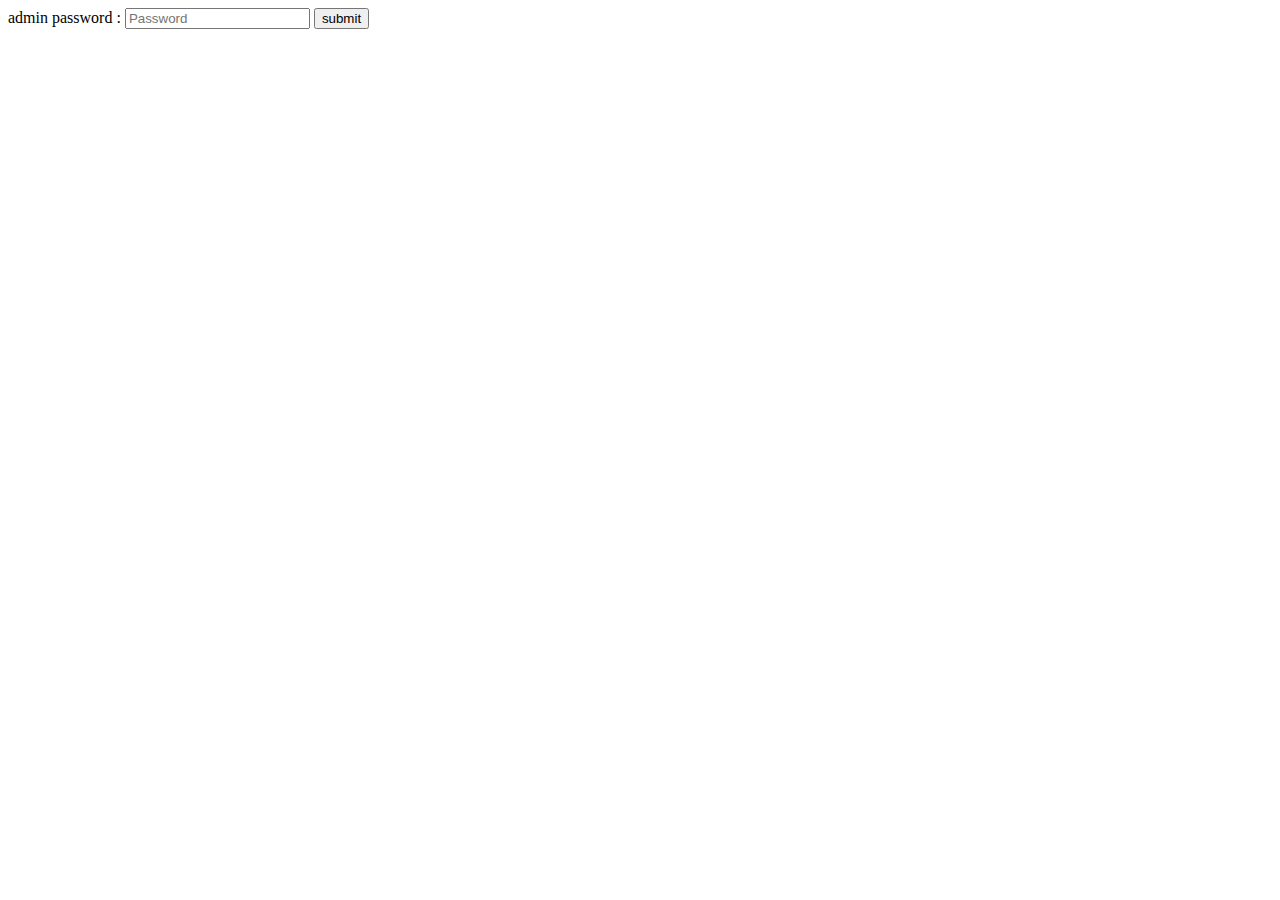
<file: templates/login.html>
<!DOCTYPE html>
<html lang="en">
<head>
    <meta charset="UTF-8">
    <meta name="viewport" content="width=device-width, initial-scale=1.0">
    <title>login</title>
</head>
<body>
    <form action="" method="post">
        <label for="">admin password : </label>
        <input type="password" placeholder="Password" name="password">
        <button>submit</button>
    </form>
</body>
</html>
</file>
<file: Frontend/styles.css>
/* Reset and Base Styles */
* {
    margin: 0;
    padding: 0;
    box-sizing: border-box;
}

body {
    font-family: 'Newsreader', 'Noto Sans', sans-serif;
    background-color: #faf8fc;
    color: #140e1b;
    line-height: 1.6;
    min-height: 100vh;
    display: flex;
    flex-direction: column;
}

/* Header Styles */
.main-header {
    border-bottom: 1px solid #ede7f3;
    background-color: #faf8fc;
}

.nav-container {
    display: flex;
    align-items: center;
    justify-content: space-between;
    padding: 12px 40px;
    white-space: nowrap;
}

.brand-section {
    display: flex;
    align-items: center;
    gap: 32px;
}

.logo-container {
    display: flex;
    align-items: center;
    gap: 16px;
    color: #140e1b;
}

.logo-icon {
    width: 16px;
    height: 16px;
}

.brand-title {
    font-size: 18px;
    font-weight: 700;
    letter-spacing: -0.015em;
}

.main-nav {
    display: flex;
    align-items: center;
    gap: 36px;
}

.nav-link {
    color: #140e1b;
    text-decoration: none;
    font-size: 14px;
    font-weight: 500;
    transition: color 0.2s ease;
}

.nav-link:hover {
    color: #9947eb;
}

/* Header Actions */
.header-actions {
    display: flex;
    flex: 1;
    justify-content: flex-end;
    align-items: center;
    gap: 32px;
}

.search-container {
    display: flex;
    min-width: 160px;
    max-width: 256px;
    height: 40px;
    background-color: #ede7f3;
    border-radius: 8px;
    overflow: hidden;
}

.search-icon {
    display: flex;
    align-items: center;
    justify-content: center;
    padding-left: 16px;
    color: #734e97;
}

.search-input {
    flex: 1;
    border: none;
    background: transparent;
    padding: 0 16px 0 8px;
    font-size: 16px;
    color: #140e1b;
    outline: none;
}

.search-input::placeholder {
    color: #734e97;
}

.cta-button {
    background-color: #9947eb;
    color: #faf8fc;
    border: none;
    border-radius: 8px;
    padding: 0 16px;
    height: 40px;
    font-size: 14px;
    font-weight: 700;
    letter-spacing: 0.015em;
    cursor: pointer;
    transition: background-color 0.2s ease;
}

.cta-button:hover {
    background-color: #8238d4;
}

/* Main Content */
.main-content {
    flex: 1;
    display: flex;
    justify-content: center;
    padding: 20px 160px;
}

.content-wrapper {
    max-width: 960px;
    width: 100%;
}

/* Hero Section */
.hero-section {
    margin-bottom: 40px;
}

.hero-section > div {
    padding: 16px;
}

.hero-content {
    background-image: linear-gradient(rgba(0, 0, 0, 0.1) 0%, rgba(0, 0, 0, 0.4) 100%), 
                      url("https://lh3.googleusercontent.com/aida-public/[base64]");
    background-size: cover;
    background-position: center;
    background-repeat: no-repeat;
    min-height: 480px;
    display: flex;
    flex-direction: column;
    justify-content: flex-end;
    align-items: flex-start;
    padding: 40px;
    border-radius: 8px;
    gap: 24px;
}

.hero-title {
    color: white;
    font-size: 40px;
    font-weight: 800;
    line-height: 1.2;
    letter-spacing: -0.033em;
}

.hero-description {
    color: white;
    font-size: 14px;
    font-weight: 400;
    line-height: 1.5;
    margin-bottom: 8px;
}

.hero-cta {
    background-color: #9947eb;
    color: #faf8fc;
    border: none;
    border-radius: 8px;
    padding: 0 16px;
    height: 40px;
    font-size: 14px;
    font-weight: 700;
    letter-spacing: 0.015em;
    cursor: pointer;
    transition: background-color 0.2s ease;
}

.hero-cta:hover {
    background-color: #8238d4;
}

/* Section Styles */
.section {
    margin-bottom: 32px;
}

.section-title {
    font-size: 22px;
    font-weight: 700;
    line-height: 1.3;
    letter-spacing: -0.015em;
    padding: 20px 16px 12px;
    margin-bottom: 8px;
}

.section-text {
    font-size: 16px;
    font-weight: 400;
    line-height: 1.5;
    padding: 4px 16px 12px;
}

/* Resource Cards */
.resource-grid {
    display: grid;
    grid-template-columns: repeat(auto-fit, minmax(158px, 1fr));
    gap: 12px;
    padding: 16px;
}

.resource-card {
    display: flex;
    align-items: center;
    gap: 12px;
    padding: 16px;
    background-color: #faf8fc;
    border: 1px solid #dbd0e7;
    border-radius: 8px;
    transition: transform 0.2s ease;
}

.resource-card:hover {
    transform: translateY(-2px);
}

.resource-icon {
    color: #140e1b;
    width: 24px;
    height: 24px;
}

.resource-title {
    color: #140e1b;
    font-size: 16px;
    font-weight: 700;
    line-height: 1.3;
}

/* Projects Grid */
.projects-grid {
    display: grid;
    grid-template-columns: repeat(auto-fit, minmax(158px, 1fr));
    gap: 12px;
    padding: 16px;
}

.project-card {
    display: flex;
    flex-direction: column;
    gap: 12px;
    padding-bottom: 12px;
}

.project-image {
    width: 100%;
    aspect-ratio: 16/9;
    background-size: cover;
    background-position: center;
    background-repeat: no-repeat;
    border-radius: 8px;
}

.project-title {
    color: #140e1b;
    font-size: 16px;
    font-weight: 500;
    line-height: 1.5;
}

.project-description {
    color: #734e97;
    font-size: 14px;
    font-weight: 400;
    line-height: 1.5;
}

/* Blog Posts */
.blog-posts {
    padding: 16px;
}

.blog-post {
    display: flex;
    align-items: stretch;
    justify-content: space-between;
    gap: 16px;
    border-radius: 8px;
    margin-bottom: 16px;
}

.post-content {
    display: flex;
    flex-direction: column;
    gap: 4px;
    flex: 2;
}

.post-title {
    color: #140e1b;
    font-size: 16px;
    font-weight: 700;
    line-height: 1.3;
}

.post-excerpt {
    color: #734e97;
    font-size: 14px;
    font-weight: 400;
    line-height: 1.5;
}

.post-image {
    width: 100%;
    aspect-ratio: 16/9;
    background-size: cover;
    background-position: center;
    background-repeat: no-repeat;
    border-radius: 8px;
    flex: 1;
}

/* Team Grid */
.team-grid {
    display: grid;
    grid-template-columns: repeat(auto-fit, minmax(158px, 1fr));
    gap: 12px;
    padding: 16px;
}

.team-member {
    display: flex;
    flex-direction: column;
    gap: 12px;
    text-align: center;
    padding-bottom: 12px;
}

.member-photo {
    width: 100%;
    aspect-ratio: 1;
    background-size: cover;
    background-position: center;
    background-repeat: no-repeat;
    border-radius: 50%;
    margin: 0 16px;
}

.member-name {
    color: #140e1b;
    font-size: 16px;
    font-weight: 500;
    line-height: 1.5;
}

.member-role {
    color: #734e97;
    font-size: 14px;
    font-weight: 400;
    line-height: 1.5;
}

/* Contact Form */
.contact-form {
    max-width: 480px;
}

.contact-textarea {
    width: 100%;
    min-height: 144px;
    padding: 15px;
    margin: 0 16px 12px;
    border: 1px solid #dbd0e7;
    border-radius: 8px;
    background-color: #faf8fc;
    color: #140e1b;
    font-size: 16px;
    font-weight: 400;
    line-height: 1.5;
    resize: vertical;
    outline: none;
}

.contact-textarea:focus {
    border-color: #9947eb;
}

.contact-textarea::placeholder {
    color: #734e97;
}

.form-submit {
    display: flex;
    justify-content: flex-end;
    padding: 12px 16px;
}

.submit-button {
    background-color: #9947eb;
    color: #faf8fc;
    border: none;
    border-radius: 8px;
    padding: 0 16px;
    height: 40px;
    font-size: 14px;
    font-weight: 700;
    letter-spacing: 0.015em;
    cursor: pointer;
    transition: background-color 0.2s ease;
}

.submit-button:hover {
    background-color: #8238d4;
}

/* Footer */
.site-footer {
    display: flex;
    justify-content: center;
    background-color: #faf8fc;
}

.footer-content {
    display: flex;
    max-width: 960px;
    width: 100%;
    flex-direction: column;
    gap: 24px;
    padding: 40px 20px;
    text-align: center;
}

.footer-links {
    display: flex;
    flex-wrap: wrap;
    justify-content: center;
    gap: 48px;
}

.footer-link {
    color: #734e97;
    font-size: 16px;
    font-weight: 400;
    line-height: 1.5;
    text-decoration: none;
    min-width: 160px;
    transition: color 0.2s ease;
}

.footer-link:hover {
    color: #9947eb;
}

.social-links {
    display: flex;
    flex-wrap: wrap;
    justify-content: center;
    gap: 16px;
}

.social-link {
    color: #734e97;
    transition: color 0.2s ease;
}

.social-link:hover {
    color: #9947eb;
}

.social-link svg {
    width: 24px;
    height: 24px;
}

.copyright {
    color: #734e97;
    font-size: 16px;
    font-weight: 400;
    line-height: 1.5;
}

/* Responsive Design */
@media (max-width: 1024px) {
    .main-content {
        padding: 20px 80px;
    }
}

@media (max-width: 768px) {
    .nav-container {
        flex-wrap: wrap;
        gap: 16px;
    }
    
    .main-nav {
        gap: 24px;
    }
    
    .main-content {
        padding: 20px 40px;
    }
    
    .hero-content {
        padding: 24px;
        min-height: 320px;
    }
    
    .hero-title {
        font-size: 32px;
    }
    
    .blog-post {
        flex-direction: column;
    }
    
    .post-content {
        flex: 1;
    }
    
    .post-image {
        min-height: 200px;
    }
}

@media (max-width: 480px) {
    .nav-container {
        flex-direction: column;
        align-items: stretch;
        gap: 12px;
    }
    
    .brand-section {
        justify-content: center;
        flex-wrap: wrap;
        gap: 16px;
    }
    
    .main-nav {
        justify-content: center;
        flex-wrap: wrap;
        gap: 16px;
    }
    
    .header-actions {
        justify-content: center;
        gap: 16px;
    }
    
    .main-content {
        padding: 20px 16px;
    }
    
    .hero-content {
        padding: 16px;
        gap: 16px;
    }
    
    .hero-title {
        font-size: 28px;
    }
}
</file>
